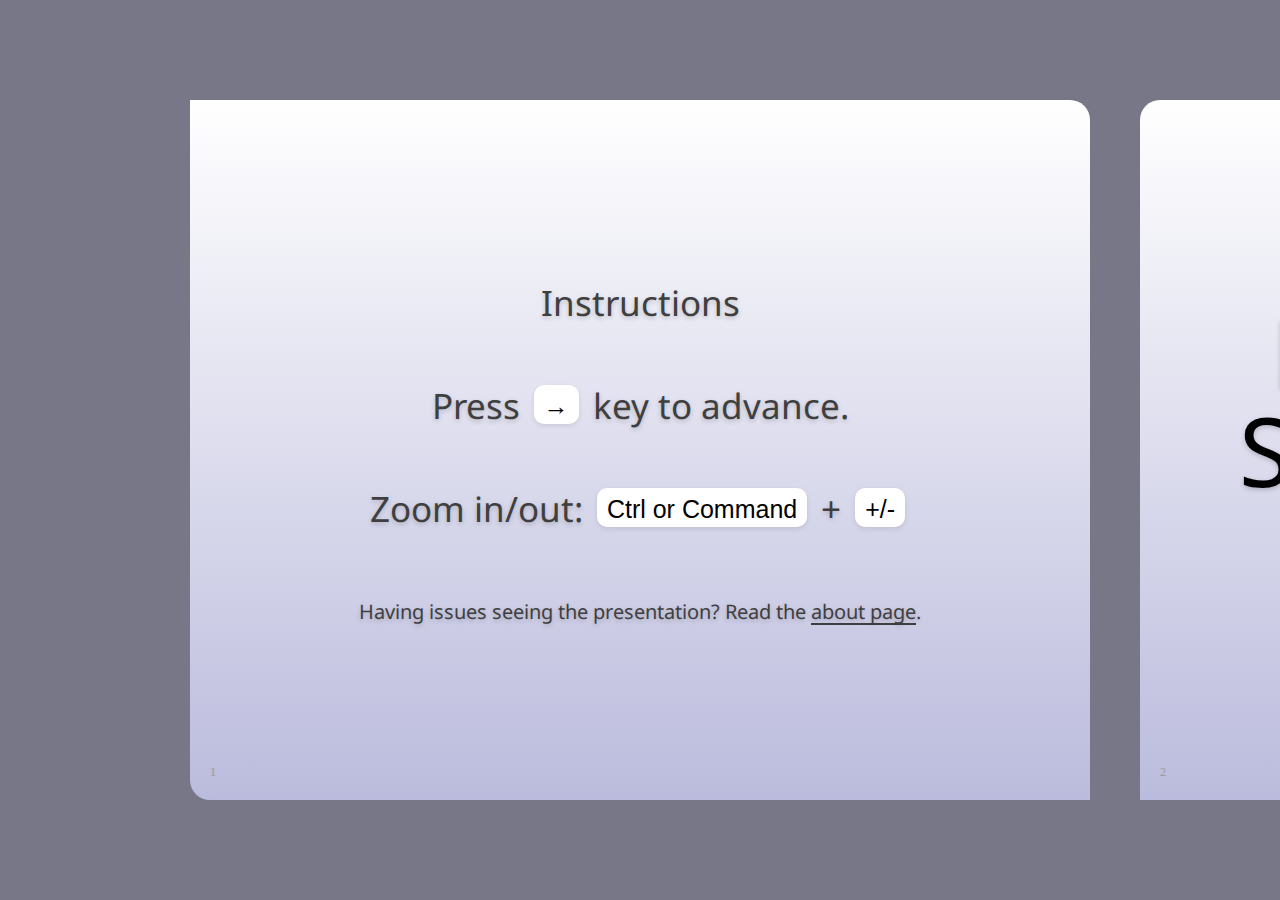
<file: index.html>
<!DOCTYPE html>
<!--
  Copyright 2010 Google Inc.

  Licensed under the Apache License, Version 2.0 (the "License");
  you may not use this file except in compliance with the License.
  You may obtain a copy of the License at

     http://www.apache.org/licenses/LICENSE-2.0

  Unless required by applicable law or agreed to in writing, software
  distributed under the License is distributed on an "AS IS" BASIS,
  WITHOUT WARRANTIES OR CONDITIONS OF ANY KIND, either express or implied.
  See the License for the specific language governing permissions and
  limitations under the License.

  Original slides: Marcin Wichary (mwichary@google.com)
  Modifications: Ernest Delgado (ernestd@google.com)
                 Alex Russell (slightlyoff@chromium.org)
                 Brad Neuberg
-->
<html manifest="cache.manifest">
  <head>
    <meta charset="utf-8" />
    <meta http-equiv="X-UA-Compatible" content="IE=Edge;chrome=1" />

    <link href="main.css" rel="stylesheet" type="text/css">
    <link href="http://fonts.googleapis.com/css?family=Droid+Sans|Droid+Sans+Mono" rel="stylesheet" type="text/css" />
    
    <title>Presentation</title>

  </head>
  <body>
    <div class="presentation">
      <div id="presentation-counter"></div>
      <div class="slides"> <!-- BEGIN SLIDES -->



        <div class="slide">
          <style>
            .landing p {
              font-size: 35px;
            }
            #disclaimer-message {
              font-size: 20px;
            }
          </style>
          <section class="middle landing">
            <p>Instructions</p>
            <p>Press <span class="key">&rarr;</span> key to advance.</p>
            <p>Zoom in/out: <span class="key">Ctrl or Command</span> + <span class="key">+/-</span></p>
            <p id="disclaimer-message">Having issues seeing the presentation? Read the <a href="about.html">about page</a>.</p>
          </section>
        </div>
                


        <div class="slide">
          <style>
            .intro h1, .intro h2 {
              color: black;
            }
            .intro h1 {
              letter-spacing: -2px;
              font-size: 96px;
            }
            .intro h2 {
              margin-top: -5px;
              font-size: 40px;
              letter-spacing: -1px;
            }
          </style>
          <section class="middle intro">
            <hgroup>
              <h1>
                Free and Open Source Software
              </h1>
              <h2>
                Yes, you can contribute!
              </h2>
            </hgroup>
          </section>
        </div>



        <div class="slide">
          <section class="middle formula">
            <ul>
              <li>Would you buy a car with the hood welded shut?</li>
              <li>Would you buy a television that only played some shows?</li>
            </ul>
          </section>
        </div>



        <div class="slide">
          <section class="middle formula">
            Then why are we willing to buy PlayStations and Kindles that restrict what we can do and allow remote deactivation of features?
          </section>
        </div>




        <div class="slide">
          <section class="middle formula">
            Open source software gives users the freedom to run, study, modify, and distribute the software.
          </section>
        </div>




        <div class="slide">
          <section>
            <h2>MyFile.java</h2>
<pre>String annotatorName = MyMenu.getAnnotator();
if(annotatorName == null) {
    annotatorName = GiveMessage.inputMessage("Please enter your name:");
    if(annotatorName == null || annotatorName.equals("")) {
        GiveMessage.errorMessage("Cannot commit annotation without name.");
        return;
    }
}</pre><br>

            <h2>MyFile.class</h2>
<pre>^@&quot;^@\212   ^@?^@\213   ^@\214^@\215^G^@\216
^@&amp;^@f^H^@\217
^@&amp;^@\220
^@&amp;^@\221^H^@\222^H^@\223   ^@?^@\224^E^@^@^@^@^@^@^C\350^F@N^@^@^@^@^@^@
^@B^@\225^H^@\226
^@&amp;^@\227
^@\230^@\231^F@\355L^@^@^@^@^@^H^@\232
^@&amp;^@\233^G^@\234
^@:^@\235^H^@\236</pre>
          </section>
        </div>




        <div class="slide">
          <section class="middle formula">
            <h1>How does this work in the real world?</h1><br><br>
            <h1>Google, Amazon, IBM, Microsoft (gasp!), Oracle, and countless others contribute to FOSS.</h1><br><br>
            <h1>But so does my humble employer.</h1>
          </section>
        </div>



        <div class="slide">
          <section class="middle formula">
            <h1>PyEPL</h1>
            <h2>Python experiment programming library</h2>
            <img src="img/pyepl.png" border="5">
          </section>
        </div>



        <div class="slide">
          <section class="middle formula">
            <h1>PandaEPL</h1>
            <h2>Python virtual reality experiment programming library</h2>
            <img src="img/pandaepl.png" width="600" border="5">
          </section>
        </div>



        <div class="slide">
          <section class="middle formula">
            <h1>Penn TotalRecall</h1>
            <h2>Easy-to-use tool for annotating audio files</h2>
            <img src="img/ptr.png" width="600" border="5">
          </section>
        </div>



        <div class="slide">
          <section class="middle formula">
            Why do we share the source code to these programs with others?
          </section>
        </div>




        <div class="slide">
          <section class="middle formula">
            How can I get involved in open source software?<br><br>
            Do I need to program?
          </section>
        </div>
        



        <div class="slide">
          <section class="middle formula">
            <h1>OpenHatch.org</h1>
            <img src="img/openhatch.png" width="600">
          </section>
        </div>
        



        <div class="slide">
          <section class="middle formula">
            <h1>@Penn</h1><br><br>
            <h1>Join the FOSS listserv:</h1>
            <p class="resource-link">
              <a href="http://tinyurl.com/pennfoss">http://tinyurl.com/pennfoss</a>
            </p>
            <h1>Check out the Dining Philosophers:</h1>
            <p class="resource-link">
              <a href="http://dp.seas.upenn.edu/">http://dp.seas.upenn.edu/</a>
            </p>
          </section>
        </div>
        



        <div class="slide">
          <section class="middle formula">
            <h1>Computational Memory Lab</h1>
            <p class="resource-link">
              <a href="http://memory.psych.upenn.edu/">http://memory.psych.upenn.edu</a>
              <a>ymasory@gmail.com</a>
            </p>
          </section>
        </div>
        



        <div class="slide">
          <style>
            .intro h1, .intro h2 {
              color: black;
            }
            .intro h1 {
              letter-spacing: -2px;
              font-size: 96px;
            }
            .intro h2 {
              margin-top: -5px;
              font-size: 40px;
              letter-spacing: -1px;
            }
          </style>
          <section class="middle formula">
            <h1>The best way you can contribute to FOSS is by <i>using</i> it.</h1><br><br>

            <img src="img/android.svg" height="100">
            <img src="img/tux.svg" height="100">
            <img src="img-nonfree/firefox.svg" height="100"><br>
            <img src="img/gimp.svg" height="100">
            <img src="img/oo.svg" height="100">
            <img src="img/pidgin.svg" height="100">
            <img src="img/ubuntu.svg" height="100">
            <img src="img/vlc.svg" height="100">
            <img src="img/wordpress.svg" height="100">

          </section>
        </div>




        <div class="slide">
          <style>
            p.resource-link {
              font-size: 40px;
            }
            p.resource-link a {
              color: blue;
              text-decoration: underline;
              border: none;
            }
          </style>
          <section class="middle formula">
            <h1>
              These slides are free and open source
            </h1>
            <p class="resource-link">
              <a href="https://github.com/ymasory/FOSSPresentation">https://github.com/ymasory/FOSSPresentation</a>
            </p>
            <h1>
              ... borrow from other projects
            </h1>
            <p class="resource-link">
              <a href="http://www.html5rocks.com">http://www.html5rocks.com</a>
              <a href="http://www.mediawiki.org/">http://www.mediawiki.org/</a>
            </p>
            <h1>
              ... and were collaboratively developed
            </h1>
          </section>
        </div>



      </div> <!-- END SLIDES -->
    </div> <!-- presentation -->

    <script>
      (function() {
        var doc = document;
        var disableBuilds = true;

        var ctr = 0;
        var spaces = /\s+/, a1 = [''];

        var toArray = function(list) {
          return Array.prototype.slice.call(list || [], 0);
        };

        var byId = function(id) {
          if (typeof id == 'string') { return doc.getElementById(id); }
          return id;
        };

        var query = function(query, root) {
          if (!query) { return []; }
          if (typeof query != 'string') { return toArray(query); }
          if (typeof root == 'string') {
            root = byId(root);
            if(!root){ return []; }
          }

          root = root || document;
          var rootIsDoc = (root.nodeType == 9);
          var doc = rootIsDoc ? root : (root.ownerDocument || document);

          // rewrite the query to be ID rooted
          if (!rootIsDoc || ('>~+'.indexOf(query.charAt(0)) >= 0)) {
            root.id = root.id || ('qUnique' + (ctr++));
            query = '#' + root.id + ' ' + query;
          }
          // don't choke on something like ".yada.yada >"
          if ('>~+'.indexOf(query.slice(-1)) >= 0) { query += ' *'; }

          return toArray(doc.querySelectorAll(query));
        };

        var strToArray = function(s) {
          if (typeof s == 'string' || s instanceof String) {
            if (s.indexOf(' ') < 0) {
              a1[0] = s;
              return a1;
            } else {
              return s.split(spaces);
            }
          }
          return s;
        };

        var addClass = function(node, classStr) {
          classStr = strToArray(classStr);
          var cls = ' ' + node.className + ' ';
          for (var i = 0, len = classStr.length, c; i < len; ++i) {
            c = classStr[i];
            if (c && cls.indexOf(' ' + c + ' ') < 0) {
              cls += c + ' ';
            }
          }
          node.className = cls.trim();
        };

        var removeClass = function(node, classStr) {
          var cls;
          if (classStr !== undefined) {
            classStr = strToArray(classStr);
            cls = ' ' + node.className + ' ';
            for (var i = 0, len = classStr.length; i < len; ++i) {
              cls = cls.replace(' ' + classStr[i] + ' ', ' ');
            }
            cls = cls.trim();
          } else {
            cls = '';
          }
          if (node.className != cls) {
            node.className = cls;
          }
        };

        var toggleClass = function(node, classStr) {
          var cls = ' ' + node.className + ' ';
          if (cls.indexOf(' ' + classStr.trim() + ' ') >= 0) {
            removeClass(node, classStr);
          } else {
            addClass(node, classStr);
          }
        };

        var ua = navigator.userAgent;
        var isFF = parseFloat(ua.split('Firefox/')[1]) || undefined;
        var isWK = parseFloat(ua.split('WebKit/')[1]) || undefined;
        var isOpera = parseFloat(ua.split('Opera/')[1]) || undefined;

        var canTransition = (function() {
          var ver = parseFloat(ua.split('Version/')[1]) || undefined;
          // test to determine if this browser can handle CSS transitions.
          var cachedCanTransition = 
            (isWK || (isFF && isFF > 3.6 ) || (isOpera && ver >= 10.5));
          return function() { return cachedCanTransition; }
        })();

        //
        // Slide class
        //
        var Slide = function(node, idx) {
          this._node = node;
          if (idx >= 0) {
            this._count = idx + 1;
          }
          if (this._node) {
            addClass(this._node, 'slide distant-slide');
          }
          this._makeCounter();
          this._makeBuildList();
        };

        Slide.prototype = {
          _node: null,
          _count: 0,
          _buildList: [],
          _visited: false,
          _currentState: '',
          _states: [ 'distant-slide', 'far-past',
                     'past', 'current', 'future',
                     'far-future', 'distant-slide' ],
          setState: function(state) {
            if (typeof state != 'string') {
              state = this._states[state];
            }
            if (state == 'current' && !this._visited) {
              this._visited = true;
              this._makeBuildList();
            }
            removeClass(this._node, this._states);
            addClass(this._node, state);
            this._currentState = state;

            // delay first auto run. Really wish this were in CSS.
            /*
            this._runAutos();
            */
            var _t = this;
            setTimeout(function(){ _t._runAutos(); } , 400);
          },
          _makeCounter: function() {
            if(!this._count || !this._node) { return; }
            var c = doc.createElement('span');
            c.innerHTML = this._count;
            c.className = 'counter';
            this._node.appendChild(c);
          },
          _makeBuildList: function() {
            this._buildList = [];
            if (disableBuilds) { return; }
            if (this._node) {
              this._buildList = query('[data-build] > *', this._node);
            }
            this._buildList.forEach(function(el) {
              addClass(el, 'to-build');
            });
          },
          _runAutos: function() {
            if (this._currentState != 'current') {
              return;
            }
            // find the next auto, slice it out of the list, and run it
            var idx = -1;
            this._buildList.some(function(n, i) {
              if (n.hasAttribute('data-auto')) {
                idx = i;
                return true;
              }
              return false;
            });
            if (idx >= 0) {
              var elem = this._buildList.splice(idx, 1)[0];
              var transitionEnd = isWK ? 'webkitTransitionEnd' : (isFF ? 'mozTransitionEnd' : 'oTransitionEnd');
              var _t = this;
              if (canTransition()) {
                var l = function(evt) {
                  elem.parentNode.removeEventListener(transitionEnd, l, false);
                  _t._runAutos();
                };
                elem.parentNode.addEventListener(transitionEnd, l, false);
                removeClass(elem, 'to-build');
              } else {
                setTimeout(function() {
                  removeClass(elem, 'to-build');
                  _t._runAutos();
                }, 400);
              }
            }
          },
          buildNext: function() {
            if (!this._buildList.length) {
              return false;
            }
            removeClass(this._buildList.shift(), 'to-build');
            return true;
          },
        };

        //
        // SlideShow class
        //
        var SlideShow = function(slides) {
          this._slides = (slides || []).map(function(el, idx) {
            return new Slide(el, idx);
          });
          var h = window.location.hash;
          try {
            this.current = parseInt(h.split('#slide')[1], 10);
          } catch (e) { /* squeltch */ }
          this.current = isNaN(this.current) ? 1 : this.current;
          var _t = this;
          doc.addEventListener('keydown', 
              function(e) { _t.handleKeys(e); }, false);
          doc.addEventListener('mousewheel', 
              function(e) { _t.handleWheel(e); }, false);
          doc.addEventListener('DOMMouseScroll', 
              function(e) { _t.handleWheel(e); }, false);
          doc.addEventListener('touchstart', 
              function(e) { _t.handleTouchStart(e); }, false);
          doc.addEventListener('touchend', 
              function(e) { _t.handleTouchEnd(e); }, false);
          window.addEventListener('popstate', 
              function(e) { if (e.state) { _t.go(e.state); } }, false);
          this._update();          
        };

        SlideShow.prototype = {
          _slides: [],
          _update: function(dontPush) {
            document.querySelector('#presentation-counter').innerText = this.current;
            if (history.pushState) {
              if (!dontPush) {
                history.replaceState(this.current, 'Slide ' + this.current, '#slide' + this.current);
              }
            } else {
              window.location.hash = 'slide' + this.current;
            }
            for (var x = this.current-1; x < this.current + 7; x++) {
              if (this._slides[x-4]) {
                this._slides[x-4].setState(Math.max(0, x-this.current));
              }
            }
          },

          current: 0,
          next: function() {
            if (!this._slides[this.current-1].buildNext()) {
              this.current = Math.min(this.current + 1, this._slides.length);
              this._update();
            }
          },
          prev: function() {
            this.current = Math.max(this.current-1, 1);
            this._update();
          },
          go: function(num) {
            this.current = num;
            this._update(true);
          },

          _notesOn: false,
          showNotes: function() {
            var isOn = this._notesOn = !this._notesOn;
            query('.notes').forEach(function(el) {
              el.style.display = (notesOn) ? 'block' : 'none';
            });
          },
          switch3D: function() {
            toggleClass(document.body, 'three-d');
          },
          handleWheel: function(e) {
            var delta = 0;
            if (e.wheelDelta) {
              delta = e.wheelDelta/120;
              if (isOpera) {
                delta = -delta;
              }
            } else if (e.detail) {
              delta = -e.detail/3;
            }

            if (delta > 0 ) {
              this.prev();
              return;
            }
            if (delta < 0 ) {
              this.next();
              return;
            }
          },
          handleKeys: function(e) {
            
            if (/^(input|textarea)$/i.test(e.target.nodeName)) return;
            
            switch (e.keyCode) {
              case 37: // left arrow
                this.prev(); break;
              case 39: // right arrow
              case 32: // space
                this.next(); break;
              case 50: // 2
                this.showNotes(); break;
              case 51: // 3
                this.switch3D(); break;
            }
          },
          _touchStartX: 0,
          handleTouchStart: function(e) {
            this._touchStartX = e.touches[0].pageX;
          },
          handleTouchEnd: function(e) {
            var delta = this._touchStartX - e.changedTouches[0].pageX;
            var SWIPE_SIZE = 150;
            if (delta > SWIPE_SIZE) {
              this.next();
            } else if (delta< -SWIPE_SIZE) {
              this.prev();
            }
          },
        };

        // Initialize
        var slideshow = new SlideShow(query('.slide'));
      })();
    </script>

    <!--[if lt IE 9]>
    <script 
      src="http://ajax.googleapis.com/ajax/libs/chrome-frame/1/CFInstall.min.js">
    </script>
		<script>CFInstall.check({ mode: "overlay" });</script>
    <![endif]-->
    
    <script>
      var _gaq = _gaq || [];
      _gaq.push(['_setAccount', 'UA-15028909-5']);
      _gaq.push(['_trackPageview']);

      (function() {
        var ga = document.createElement('script'); ga.type = 'text/javascript'; ga.async = true;
        ga.src = ('https:' == document.location.protocol ? 'https://ssl' : 'http://www') + '.google-analytics.com/ga.js';
        var s = document.getElementsByTagName('script')[0]; s.parentNode.insertBefore(ga, s);
      })();
    </script>
  </body>
</html>
</file>
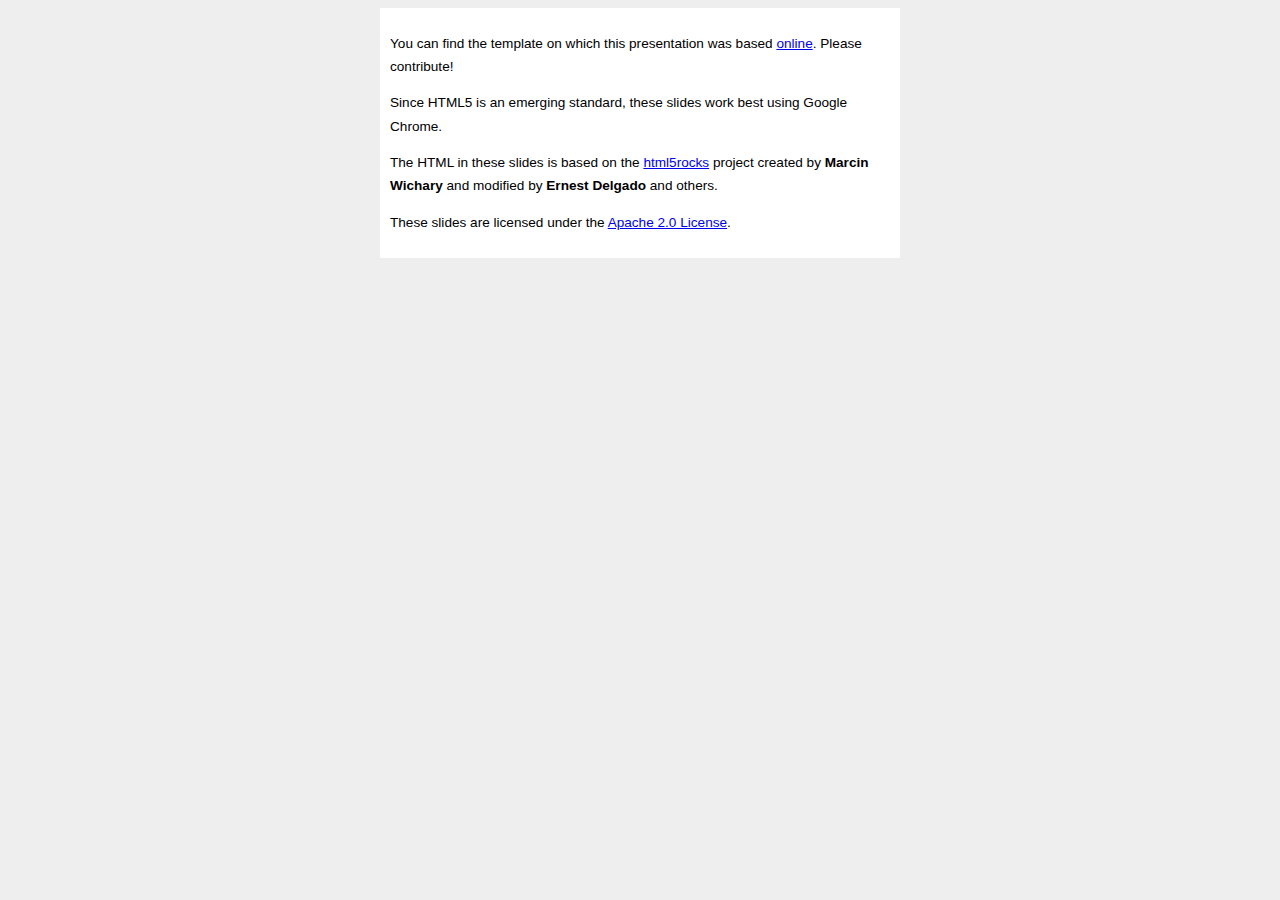
<file: about.html>
<!DOCTYPE html>
<html>
<header>
  <style>
    body { font: 85%/1.7em "Lucida Grande", "Trebuchet MS", Verdana, sans-serif; background-color: #eee; }
    div { margin: 0 auto; width: 500px; padding: 10px; background-color: #fff; }
  </style>
</header>
<body>
<div>
<p>
  You can find the template on which this presentation was based <a href="http://github.com/ymasory/PresentationTemplate">online</a>. Please contribute!
</p>
<p>
  Since HTML5 is an emerging standard, these slides work best using Google Chrome.
</p>
<p>
  The HTML in these slides is based on the <a href="http://code.google.com/p/html5rocks/">html5rocks</a> project created by <strong>Marcin Wichary</strong> and modified by <strong>Ernest Delgado</strong> and others.
</p>
<p>
  These slides are licensed under the <a href="http://www.apache.org/licenses/LICENSE-2.0">Apache 2.0 License</a>.
</p>
<body>
</html>
</file>
<file: main.css>
<style>
      body {
        font: 16px "Lucida Grande", "Trebuchet MS", Verdana, sans-serif;
        padding: 0;
        margin: 0;
        width: 100%;
        height: 100%;
        position: absolute;
        left: 0px; top: 0px;
      }

      .presentation {
        position: absolute;
        height: 100%;
        width: 100%;
        left: 0px;
        top: 0px;
        display: block;
        overflow: hidden;
        background: #778;
      }

      .slides {
        width: 100%;
        height: 100%;
        left: 0;
        top: 0;
        position: absolute;
        display: block;
        -webkit-transition: -webkit-transform 1s ease-in-out;
        -moz-transition: -moz-transform 1s ease-in-out;
        -o-transition: -o-transform 1s ease-in-out;
        transition: transform 1s ease-in-out;
      }

      .slide {
        display: none;
        position: absolute;
        overflow: hidden;
        width: 900px;
        height: 700px;
        left: 50%;
        top: 50%;
        margin-top: -350px;
        background-color: #eee;
        background: -webkit-gradient(linear, left bottom, left top, from(#bbd), to(#fff));
        background: -moz-linear-gradient(bottom, #bbd, #fff);
        background: linear-gradient(bottom, #bbd, #fff);
        -webkit-transition: margin 0.25s ease-in-out;
        -moz-transition: margin 0.25s ease-in-out;
        -o-transition: margin-left 0.25s ease-in-out;
        transition: margin 0.25s ease-in-out;
      }

      .slide:nth-child(even) {
        -moz-border-radius: 20px 0;
        -khtml-border-radius: 20px 0;
        border-radius: 20px 0; /* includes Opera 10.5+ */
        -webkit-border-top-left-radius: 20px;
        -webkit-border-bottom-right-radius: 20px;
      }

      .slide:nth-child(odd) {
        -moz-border-radius: 0 20px;
        -khtml-border-radius: 0 20px;
        border-radius: 0 20px;
        -webkit-border-top-right-radius: 20px;
        -webkit-border-bottom-left-radius: 20px;
      }

      .slide p, .slide textarea {
        font-size: 20px;
      }

      .slide .counter {
        color: #999999;
        position: absolute;
        left: 20px;
        bottom: 20px;
        display: block;
        font-size: 12px;
      }

      .slide.title > .counter,
      .slide.segue > .counter,
      .slide.mainTitle > .counter {
        display: none;
      }

      .force-render {
        display: block;
        visibility: hidden;
      }
      
      .slide.far-past {
        display: block;
        margin-left: -2400px;
      }
      
      .slide.past {
        visibility: visible;
        display: block;
        margin-left: -1400px;
      }
      
      .slide.current {
        visibility: visible;
        display: block;
        margin-left: -450px;
      }
      
      .slide.future {
        visibility: visible;
        display: block;
        margin-left: 500px;
      }
      
      .slide.far-future {
        display: block;
        margin-left: 1500px;
      }

      body.three-d div.presentation {
        /*background: -webkit-gradient(radial, 50% 50%, 10, 50% 50%, 1000, from(#333), to(#000));        */
      }
      
      body.three-d div.slides {
        -webkit-transform: translateX(50px) scale(0.8) rotateY(10deg);
        -moz-transform: translateX(50px) scale(0.8) rotateY(10deg);
        -o-transform: translateX(50px) scale(0.8) rotateY(10deg);
        transform: translateX(50px) scale(0.8) rotateY(10deg);
      }
      
      /* Content */
      /*
        Font sizes:
        header h1 - 50px
        h2, p - 20px
        default, pre, input - 16px
      */
      
      @font-face { font-family: 'Junction'; src: url(src/Junction02.otf); }
      @font-face { font-family: 'LeagueGothic'; src: url(src/LeagueGothic.otf); }
      
      header {
        font-family: 'Droid Sans';
        font-weight: normal;
        letter-spacing: -.05em;
        color: black;
        text-shadow: rgba(0, 0, 0, 0.2) 0 2px 5px;
        position: absolute;
        left: 30px;
        top: 25px;
        margin: 0;
        padding: 0;
        font-size: 50px;
      }
      
      h1 {
        font-size: 100%;
        display: inline;
      	font-weight: normal;
      	padding: 0;
      	margin: 0;
      }
      
      h2 {
        font-family: 'Droid Sans';
        color: black;
        font-size: 20px;
        padding: 0;
        margin: 15px 0 5px 0;
      }
            
      h2:first-child {
        margin-top: 0;
      }

      section, footer {
        font-family: 'Droid Sans';
        color: #3f3f3f;
        text-shadow: rgba(0, 0, 0, 0.2) 0 2px 5px;
        margin: 100px 30px 0;
        display: block;
        overflow: hidden;
      }
      
      footer {
        font-size: 12px;
        margin: 20px 0 0 30px;
      }

      a {
        color: inherit;
        display: inline-block;
        text-decoration: none;
        line-height: 110%;
        border-bottom: 2px solid #3f3f3f;
      }

      .gmap a {
        line-height: 100%;
        border-bottom: none;
      }

      li {
        list-style: none;
        padding: 10px 0;
      }

      button {
        font-size: 20px;
      }
      
      pre button {
        margin: 2px;
      }
      
      .summary {
        font-size: 30px;
      }

      .bullets {
        font-size: 40px;
      }
      
      section.left {
        float: left;
        width: 390px;
      }
      
      section.small {
        font-size: 24px;
      }
      
      section.small ul {
        margin: 0 0 0 15px;
        padding: 0;
      }
      
      section.small li {
        padding-bottom: 0;
      }
            
      section.middle {
        line-height: 68px;
        text-align: center;
        display: table-cell;
        vertical-align: middle;
        height: 700px;
        width: 900px;
      }
      
      pre {
        text-align: left;
        font-family: 'Droid Sans Mono', Courier;        
        padding: 10px 20px;
        background: rgba(255, 0, 0, 0.05);
        -webkit-border-radius: 8px;
        -khtml-border-radius: 8px;
        -moz-border-radius: 8px;
        border-radius: 8px;
        border: 1px solid rgba(255, 0, 0, 0.2);
      }
      
      pre select {
        font-family: Monaco, Courier;
        border: 1px solid #c61800;
      }
        
      input {
        font-size: 16px;
        margin-right: 10px;
        font-family: Helvetica;
        padding: 3px;
      }
      input[type="range"] {
        width: 100%;
      }
      
      button {
        margin: 20px 10px 0 0;
        font-family: Verdana;
      }
      
      button.large {
        font-size: 32px;
      }
        
      pre b {
        font-weight: normal;
        color: #c61800;
        text-shadow: #c61800 0 0 1px;
        /*letter-spacing: -1px;*/
      }
      pre em {
        font-weight: normal;
        font-style: normal;
        color: #18a600;
        text-shadow: #18a600 0 0 1px;
      }
      pre input[type="range"] {
        height: 6px;
        cursor: pointer;
        width: auto;
      }
      
      div.example {
        display: block;
        padding: 10px 20px;
        color: black;
        background: rgba(255, 255, 255, 0.4);
        -webkit-border-radius: 8px;
        -khtml-border-radius: 8px;
        -moz-border-radius: 8px;
        border-radius: 8px;
        margin-bottom: 10px;
        border: 1px solid rgba(0, 0, 0, 0.2);
      }
      
      video {
        -moz-border-radius: 8px;
        -khtml-border-radius: 8px;
        -webkit-border-radius: 8px;
        border-radius: 8px;
        border: 1px solid rgba(0, 0, 0, 0.2);
      }
      
      .css,
      .js,
      .html,
      .key {
        font-family: 'Droid Sans';
        color: black;
        display: inline-block;
        padding: 6px 10px 3px 10px;
        font-size: 25px;
        line-height: 30px;
        text-shadow: none;
        letter-spacing: 0;
        bottom: 10px;
        position: relative;
        -moz-border-radius: 10px;
        -khtml-border-radius: 10px;
        -webkit-border-radius: 10px;
        border-radius: 10px;
        background: white;
        box-shadow: rgba(0, 0, 0, 0.1) 0 2px 5px;
        -webkit-box-shadow: rgba(0, 0, 0, 0.1) 0 2px 5px;
        -moz-box-shadow: rgba(0, 0, 0, 0.1) 0 2px 5px;
        -o-box-shadow: rgba(0, 0, 0, 0.1) 0 2px 5px;
      }
      
      .key { font-family: Arial; }
      
      :not(header) > .css,
      :not(header) > .js,
      :not(header) > .html,
      :not(header) > .key {
        margin: 0 5px;
        bottom: 4px;
      }
      
      .css {
        background: -webkit-gradient(linear, left top, left bottom, from(#ff4), to(#ffa));
        background-color: #ff4;
        background: -moz-linear-gradient(left top, #ff4, #ffa);
      }
      .js {
        background: -webkit-gradient(linear, left top, left bottom, from(#4f4), to(#afa));
        background-color: #4f4;
        background: -moz-linear-gradient(left top, #4f4, #afa);
      }
      .html {
        background: -webkit-gradient(linear, left top, left bottom, from(#e88), to(#fee));
        background-color: #e88;
        background: -moz-linear-gradient(left top, #e88, #fee);
      }

      .two-column {
        -webkit-column-count: 2;
        -moz-column-count: 2;
        column-count: 2;
      }
      
      .summary li::before, .bullets li::before {
        content: '· ';
      }

      .stroke {
        -webkit-text-stroke-color: red;
        -webkit-text-stroke-width: 1px;
      } /* currently webkit-only */
      
      .center {
        text-align: center;
      }
      
      .formula {
        font-size: 50px;
      }
      
      #presentation-counter {
        color: #ccc;
        font-size: 100px;
        letter-spacing: 1px;
        position: absolute;
        top: 40%;
        left: 0;
        width: 100%;
        text-align: center;
      }
      
      .hsl-value {
        display: inline-block;
        width: 50px;
      }
    </style>
</file>
